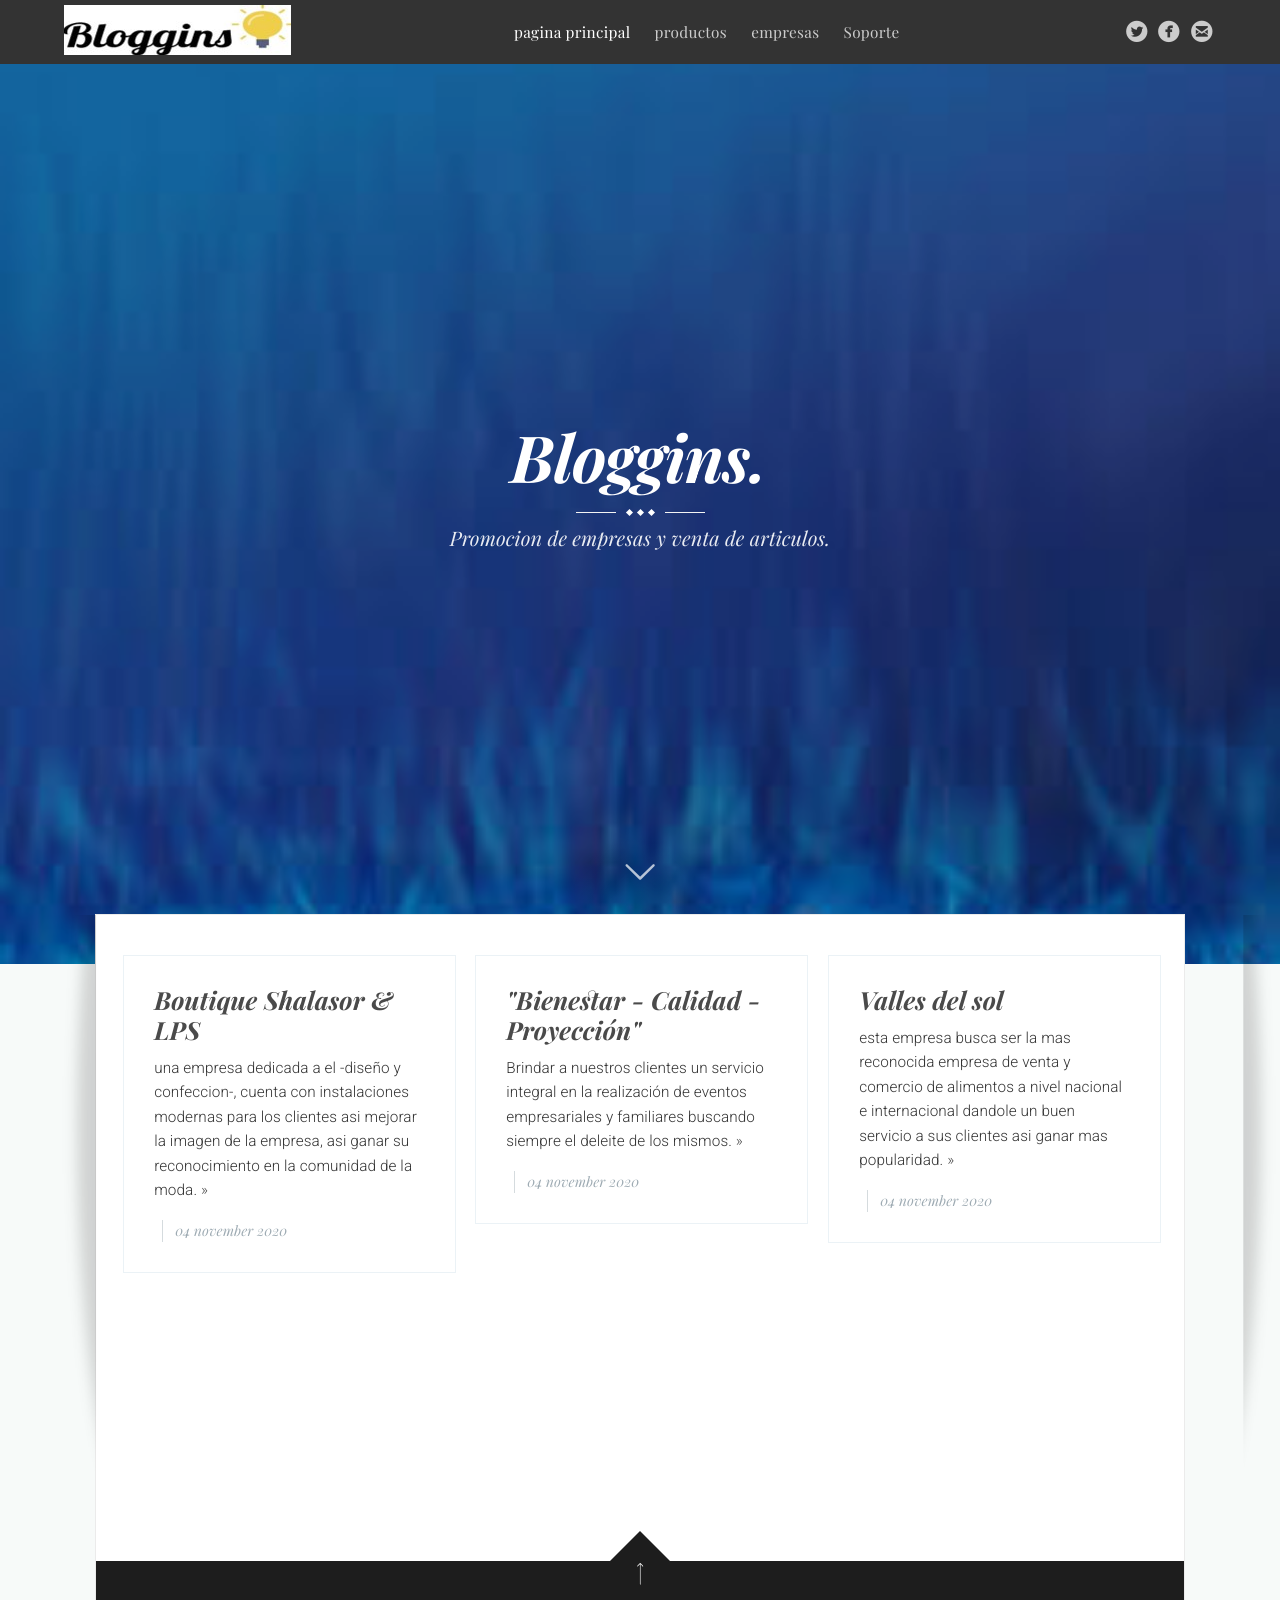
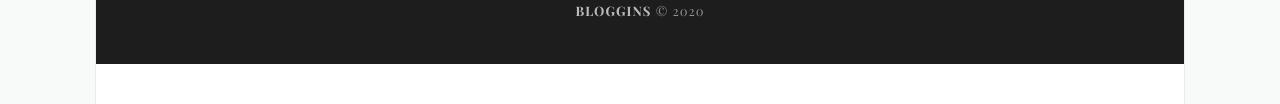
<file: index.html>
<!DOCTYPE html>
<html>
<head>
<meta charset="utf-8"/>
<meta http-equiv="X-UA-Compatible" content="IE=edge"/>
<title>Bloggins.</title>
<meta name="description" content="Thoughts, reviews and ideas since 1999."/>
<meta name="viewport" content="width=device-width, initial-scale=1.0"/>
<link rel="shortcut icon" href="#">
<link rel="stylesheet" type="text/css" href="assets/css/screen.css"/>
<link rel="stylesheet" type="text/css" href="https://fonts.googleapis.com/css?family=Roboto:400,300italic,300,400italic,700,700italic|Playfair+Display:400,700,400italic,700italic"/>
</head>
<body class="home-template">
<div class="site-wrapper">
	<nav class="main-nav overlay clearfix">
	<a class="blog-logo" href="index.html"><img src="assets/img/logo1.jpg" alt="web"/></a>
	<ul id="menu">
		<li class="nav-home nav-current" role="presentation"><a href="index.html">pagina principal</a></li>
		<li class="nav-produc-us" role="presentation"><a href="produc.html">productos</a></li>
		<li class="nav-about-us" role="presentation"><a href="about.html">empresas</a></li>
		<li class="nav-author-page" role="presentation"><a href="author.html">Soporte</a></li>
		<span class="socialheader">
		<a href="https://twitter.com/Bloggins10"><span class='symbol'>circletwitterbird</span></a>
		<a href="https://www.facebook.com/profile.php?id=100057238121445"><span class='symbol'>circlefacebook</span></a>
		<a href="mailto:blogginsjt@gmail.com"><span class='symbol'>circleemail</span></a>
		</span>
	</ul>
	</nav>
	<header class="main-header " style="background-image: url(assets/img/fondo.jfif)">
	<div class="vertical">
		<div class="main-header-content inner">
			<h1 class="page-title">Bloggins.</h1>
			<div class="entry-title-divider">
				<span></span><span></span><span></span>
			</div>
			<h2 class="page-description">Promocion de empresas y venta de articulos.</h2>
		</div>
	</div>
	<a class="scroll-down icon-arrow-left" href="#content" data-offset="-45"><span class="hidden">Scroll Down</span></a>
	</header>
	<main id="content" class="content" role="main">
	<div class="wraps">
		<img src="assets/img/shadow.png" class="wrapshadow">
		<div class="grid">
			<div class="grid-item">
				<article class="post">
				<div class="wrapgriditem">
					<header class="post-header">
					<h2 class="post-title"><a href="article.html">Boutique Shalasor &amp; LPS</a></h2>
					</header>
					<section class="post-excerpt">
					<p>
						una empresa dedicada a el -diseño y confeccion-, cuenta con instalaciones modernas para los clientes asi mejorar la imagen de la empresa, asi ganar su reconocimiento en la comunidad de la moda.  <a class="read-more" href="article.html">&raquo;</a>
					</p>
					</section>
					<footer class="post-meta">
					
					
					<time class="post-date" datetime="2020-11-04">04 november 2020</time>
					</footer>
				</div>
				</article>
			</div>
			<div class="grid-item">
				<article class="post tag-romance">
				
				<div class="wrapgriditem">
					<header class="post-header">
					<h2 class="post-title"><a href="article2.html">"Bienestar - Calidad - Proyección"</a></h2>
					</header>
					<section class="post-excerpt">
					<p>
						Brindar a nuestros clientes un servicio
						integral en la realización de eventos
						empresariales y familiares buscando
						siempre el deleite de los mismos.

						 <a class="read-more" href="article2.html">&raquo;</a>
					</p>
					</section>
					<footer class="post-meta">
					
					
					
					<time class="post-date" datetime="2020-11-04">04 november 2020</time>
					</footer>
				</div>
				</article>
			</div>
			<div class="grid-item">
				<article class="post">
				<div class="wrapgriditem">
					<header class="post-header">
					<h2 class="post-title"><a href="article3.html">Valles del sol</a></h2>
					</header>
					<section class="post-excerpt">
					<p>
						esta empresa busca ser la mas reconocida empresa de venta y comercio de alimentos a nivel nacional e internacional dandole un buen servicio a sus clientes asi ganar mas popularidad. <a class="read-more" href="article3.html">&raquo;</a>
					</p>
					</section>
					<footer class="post-meta">
					
					
					<time class="post-date" datetime="2020-11-04">04 november 2020</time>
					</footer>
				</div>
				</article>
			</div>
			
		</div>
	<br><br><br><br><br><br><br><br><br> 		
	<footer class="site-footer clearfix">
	<a href="#top" id="back-to-top" class="back-top"></a>
	<div class="text-center">
		<a href="index.html">Bloggins</a> &copy; 2020<br/>
		
	</div>
	</footer>
</div>
<script type="text/javascript" src="https://code.jquery.com/jquery-1.11.3.min.js"></script>
<script type="text/javascript" src="assets/js/masonry.min.js"></script>
<script type="text/javascript" src="assets/js/jquery.fitvids.js"></script>
<script type="text/javascript" src="assets/js/index.js"></script>
</body>
</html>
</file>
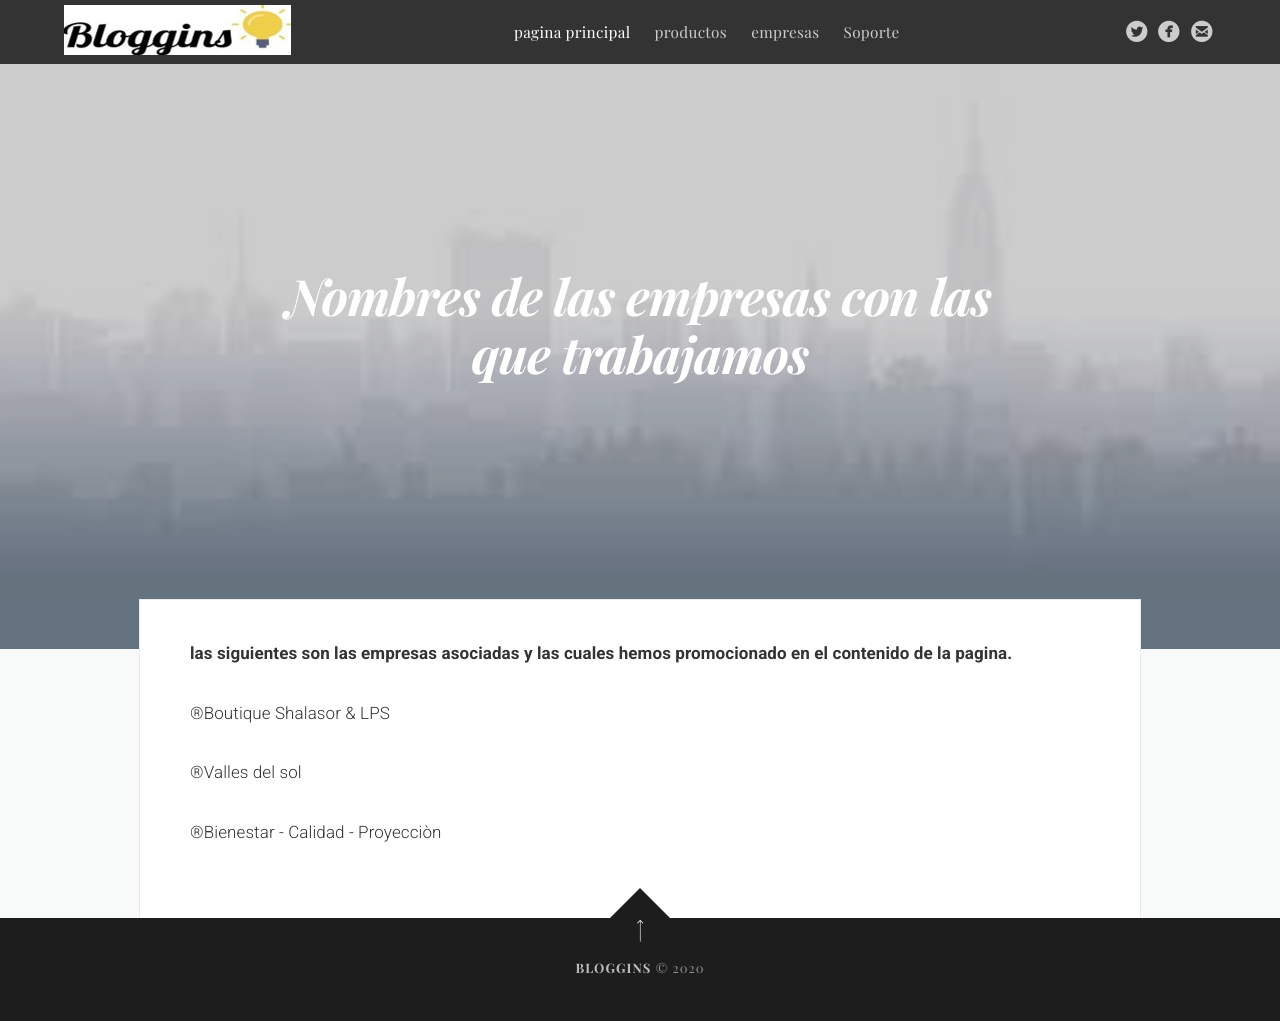
<file: about.html>
<!DOCTYPE html>
<html>
<head>
<meta charset="utf-8"/>
<meta http-equiv="X-UA-Compatible" content="IE=edge"/>
<title>Bloggins.</title>
<meta name="description" content="Thoughts, reviews and ideas since 1999."/>
<meta name="viewport" content="width=device-width, initial-scale=1.0"/>
<link rel="shortcut icon" href="#">
<link rel="stylesheet" type="text/css" href="assets/css/screen.css"/>
<link rel="stylesheet" type="text/css" href="https://fonts.googleapis.com/css?family=Roboto:400,300italic,300,400italic,700,700italic|Playfair+Display:400,700,400italic,700italic"/>
</head>
<body class="post-template page-template page">
<div class="site-wrapper">
	<nav class="main-nav overlay clearfix">
	<a class="blog-logo" href="index.html"><img src="assets/img/logo1.jpg" alt="web"/></a>
	<ul id="menu">
		<li class="nav-home nav-current" role="presentation"><a href="index.html">pagina principal</a></li>
		<li class="nav-produc-us" role="presentation"><a href="produc.html">productos</a></li>
		<li class="nav-about-us" role="presentation"><a href="about.html">empresas</a></li>
		<li class="nav-author-page" role="presentation"><a href="author.html">Soporte</a></li>
		<span class="socialheader">
		<a href="https://twitter.com/Bloggins10"><span class='symbol'>circletwitterbird</span></a>
		<a href="https://www.facebook.com/profile.php?id=100057238121445"><span class='symbol'>circlefacebook</span></a>
		<a href="mailto:blogginsjt@gmail.com"><span class='symbol'>circleemail</span></a>
		</span>
	</ul>
	</nav>
	<header class="main-header post-head " style="background-image: url(assets/img/abou.jfif)">
	<div class="vertical">
		<div class="main-header-content inner">
			<h1 class="post-title">Nombres de las empresas con las que trabajamos</h1>
		</div>
	</div>
	</header>
	<main class="content" role="main">
	<article class="post tag-fashion tag-art page">
	<section class="post-content">
	<p>
		<strong>las siguientes son las empresas asociadas y las cuales hemos promocionado en el contenido de la pagina.</strong>
	</p>
	<p>
		®Boutique Shalasor & LPS
	</p>
	<p>
		®Valles del sol
	</p>
	<p>
		®Bienestar - Calidad - Proyecciòn
	</p>
	</section>
	</article>
	</main>
	<footer class="site-footer clearfix">
	<a href="#top" id="back-to-top" class="back-top"></a>
	<div class="text-center">
		<a href="index.html">Bloggins</a> &copy; 2020<br/>
		
	</div>
	</footer>
</div>
<script type="text/javascript" src="https://code.jquery.com/jquery-1.11.3.min.js"></script>
<script type="text/javascript" src="assets/js/masonry.min.js"></script>
<script type="text/javascript" src="assets/js/jquery.fitvids.js"></script>
<script type="text/javascript" src="assets/js/index.js"></script>
</body>
</html>
</file>
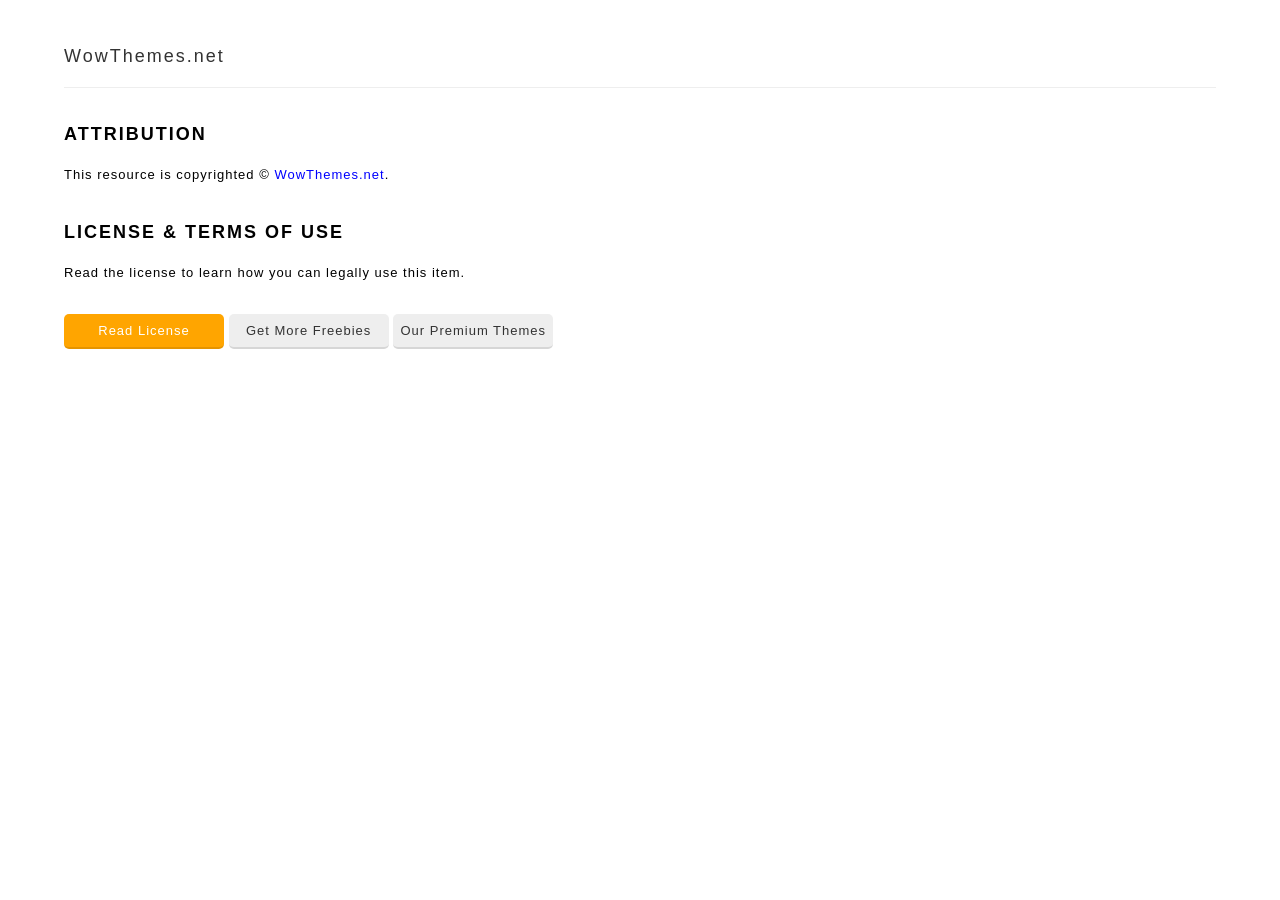
<file: license.html>
<html>
<body>
<style>
h1 {font-size:18px;letter-spacing:2px;margin-top:30px;}
body {margin:0;font-family:Arial;line-height:1.8; 
    letter-spacing: 1px;
    font-size: 13px;}
hr {border-top:1px solid #eee;border-bottom:0;height:1px;}
a {text-decoration:none;color:blue;}
.btn {text-align:center;background-color:#eee;padding:5px;color:#333;border-bottom:2px solid rgba(0,0,0,0.1);border-radius:5px;min-width:150px;display:inline-block;}
.btn.green {background-color:green;color:#fff;}
.btn.orange {background-color:orange;color:#fff;}
.paypal {display: inline-block;
    font-family: inherit;
    font-size: 12px;
    font-weight: 900;
    color: #fff;
    text-align: center;
    padding: 10px 14px;
    background: #f39264;
    border: 0;
    cursor: pointer;
    outline: none;
    margin-top: 15px;
    border-bottom: 3px solid rgba(0,0,0,0.1);}
</style>
<div style="max-width:90%;margin:0px auto;margin-top:40px;">
<h1 style="border-bottom:1px solid #eee;margin-bottom:20px;padding-bottom:15px;"><a style="text-decoration:none;color:#333;font-weight:300;" href="https://www.wowthemes.net">WowThemes.net</a> <i style="color:#ccc;font-size:12px;"></i><h1>

<h1>ATTRIBUTION</h1>
This resource is copyrighted &copy; <a href="https://www.wowthemes.net">WowThemes.net</a>.
<h1>LICENSE & TERMS OF USE</h1>
Read the license to learn how you can legally use this item.
<div style="text-align:left;background:#fff;padding:30px 0;margin-top:0px;"><a class="btn orange" href="http://www.wowthemes.net/freebies-license/">Read License</a> <a class="btn" href="https://www.wowthemes.net/category/free-themes-templates/">Get More Freebies</a> <a class="btn" href="https://www.wowthemes.net/">Our Premium Themes</a> 
</div>
</div>
</body>
</html>
</file>
<file: assets/css/screen.css>
body {
	font-family:Roboto;
	overflow-x:hidden;
}
article,aside,details,figcaption,figure,footer,header,hgroup,main,nav,section,summary {
	display:block;
}
audio,canvas,video {
	display:inline-block;
}
audio:not([controls]) {
	display:none;
	height:0;
}
[hidden],template {
	display:none;
}
html {
	font-family:sans-serif;
	-ms-text-size-adjust:100%;
	-webkit-text-size-adjust:100%;
}
body {
	margin:0;
}
a {
	background:transparent;
}
a:focus {
	outline:0;
}
a:active,a:hover {
	outline:0;
}
h1 {
	font-size:2em;
	margin:0.67em 0;
}
abbr[title] {
	border-bottom:1px dotted;
}
b,strong {
	font-weight:700;
}
dfn {
	font-style:italic;
}
hr {
	-moz-box-sizing:content-box;
	box-sizing:content-box;
	height:0;
}
mark {
	background:#FF0;
	color:#000;
}
code,kbd,pre,samp {
	font-family:monospace,serif;
	font-size:1em;
}
pre {
	white-space:pre-wrap;
}
q {
	quotes:"\201C" "\201D" "\2018" "\2019";
}
small {
	font-size:80%;
}
sub,sup {
	font-size:75%;
	line-height:0;
	position:relative;
	vertical-align:baseline;
}
sup {
	top:-0.5em;
}
sub {
	bottom:-0.25em;
}
img {
	border:0;
	max-width:100%;
}
svg:not(:root) {
	overflow:hidden;
}
figure {
	margin:0;
}
fieldset {
	border:1px solid #c0c0c0;
	margin:0 2px;
	padding:0.35em 0.625em 0.75em;
}
legend {
	border:0;
	padding:0;
}
button,input,select,textarea {
	font-family:inherit;
	font-size:100%;
	margin:0;
}
button,input {
	line-height:normal;
}
button,select {
	text-transform:none;
}
button,html input[type="button"],input[type="reset"],input[type="submit"] {
	-webkit-appearance:button;
	cursor:pointer;
}
button[disabled],html input[disabled] {
	cursor:default;
}
input[type="checkbox"],input[type="radio"] {
	box-sizing:border-box;
	padding:0;
}
input[type="search"] {
	-webkit-appearance:textfield;
	-moz-box-sizing:content-box;
	-webkit-box-sizing:content-box;
	box-sizing:content-box;
}
input[type="search"]::-webkit-search-cancel-button,input[type="search"]::-webkit-search-decoration {
	-webkit-appearance:none;
}
button::-moz-focus-inner,input::-moz-focus-inner {
	border:0;
	padding:0;
}
textarea {
	overflow:auto;
	vertical-align:top;
}
table {
	border-collapse:collapse;
	border-spacing: 0;
}
/* ========================================================================== 1. Icons - Sets up the icon font and respective classes ========================================================================== */
/* Import the font file with the icons in it */
@font-face {
	font-family:"casper-icons";
	src:url("../fonts/casper-icons.eot?v=1");
	src:url("../fonts/casper-icons.eot?v=1#iefix") format("embedded-opentype"),url("../fonts/casper-icons.woff?v=1") format("woff"),url("../fonts/casper-icons.ttf?v=1") format("truetype"),url("../fonts/casper-icons.svg?v=1#icons") format("svg");
	font-weight:normal;
	font-style: normal;
}
/* Apply these base styles to all icons */
[class^="icon-"]:before,[class*=" icon-"]:before {
	font-family:"casper-icons","Open Sans",sans-serif;
	speak:none;
	font-style:normal;
	font-weight:normal;
	font-variant:normal;
	text-transform:none;
	line-height:1;
	text-decoration:none !important;
	-webkit-font-smoothing:antialiased;
	-moz-osx-font-smoothing: grayscale;
}
/* Each icon is created by inserting the correct character into the content of the:before pseudo element. Like a boss. */
.icon-ghost:before {
	content:"\f600";
}
.icon-feed:before {
	content:"\f601";
}
.icon-twitter:before {
	content:"\f602";
	font-size:1.1em;
}
.icon-google-plus:before {
	content:"\f603";
}
.icon-facebook:before {
	content:"\f604";
}
.icon-arrow-left:before {
	content:"\f605";
}
.icon-stats:before {
	content:"\f606";
}
.icon-location:before {
	content:"\f607";
	margin-left:-3px;
	/* Tracking fix */
}
.icon-link:before {
	content:"\f608";
}
.icon-menu:before {
	content: "\f609";
}
/* IMPORTANT:When making any changes to the icon font,be sure to increment the version number by 1 in the @font-face rule. `?v=1` becomes `?v=2` This forces browsers to download the new font file.*/
/* ========================================================================== 2. General - Setting up some base styles ========================================================================== */
html {
	height:100%;
	max-height:100%;
	font-size:62.5%;
	-webkit-tap-highlight-color:rgba(0,0,0,0);
}
body {
	height:100%;
	max-height:100%;
	letter-spacing:0.01rem;
	font-size:1.7rem;
	line-height:1.75em;
	color:#333;
	-webkit-font-feature-settings:'kern' 1;
	-moz-font-feature-settings:'kern' 1;
	-o-font-feature-settings:'kern' 1;
	text-rendering:geometricPrecision;
	font-weight:300;
}
::-moz-selection {
	background:#D6EDFF;
}
::selection {
	background:#D6EDFF;
}
h1,h2,h3,h4,h5,h6 {
	-webkit-font-feature-settings:'dlig' 1,'liga' 1,'lnum' 1,'kern' 1;
	-moz-font-feature-settings:'dlig' 1,'liga' 1,'lnum' 1,'kern' 1;
	-o-font-feature-settings:'dlig' 1,'liga' 1,'lnum' 1,'kern' 1;
	color:#2E2E2E;
	line-height:1.15em;
	margin:0 0 0.4em 0;
	font-family:"Playfair Display";
	text-rendering:geometricPrecision;
}
h1 {
	font-size:5rem;
	letter-spacing:-2px;
	text-indent:-3px;
}
h2 {
	font-size:3.6rem;
}
h3 {
	font-size:3rem;
}
h4 {
	font-size:2.5rem;
}
h5 {
	font-size:2rem;
}
h6 {
	font-size:2rem;
}
a {
	color:#4A4A4A;
	transition:color 0.3s ease;
}
a:hover {
	color:#111;
}
p,ul,ol,dl {
	-webkit-font-feature-settings:'liga' 1,'onum' 1,'kern' 1;
	-moz-font-feature-settings:'liga' 1,'onum' 1,'kern' 1;
	-o-font-feature-settings:'liga' 1,'onum' 1,'kern' 1;
	margin:0 0 1.75em 0;
	text-rendering:geometricPrecision;
}
ol,ul {
	padding-left:3rem;
}
ol ol,ul ul,ul ol,ol ul {
	margin:0 0 0.4em 0;
	padding-left:2em;
}
dl dt {
	float:left;
	width:180px;
	overflow:hidden;
	clear:left;
	text-align:right;
	text-overflow:ellipsis;
	white-space:nowrap;
	font-weight:700;
	margin-bottom:1em;
}
dl dd {
	margin-left:200px;
	margin-bottom:1em
}
li {
	margin:0.4em 0;
}
li li {
	margin:0;
}
hr {
	display:block;
	height:1px;
	border:0;
	border-top:#EFEFEF 1px solid;
	margin:3.2em 0;
	padding:0;
}
blockquote {
	-moz-box-sizing:border-box;
	box-sizing:border-box;
	margin:1.75em 0 1.75em -2.2em;
	padding:0 0 0 1.75em;
	border-left:#4A4A4A 0.4em solid;
}
blockquote p {
	margin:0.8em 0;
	font-style:italic;
}
blockquote small {
	display:inline-block;
	margin:0.8em 0 0.8em 1.5em;
	font-size:0.9em;
	color:#CCC;
}
blockquote small:before {
	content:"\2014 \00A0";
}
blockquote cite {
	font-weight:700;
}
blockquote cite a {
	font-weight:normal;
}
mark {
	background-color:#fdffb6;
}
code,tt {
	padding:1px 3px;
	font-family:Inconsolata,monospace,sans-serif;
	font-size:0.85em;
	white-space:pre-wrap;
	border:#E3EDF3 1px solid;
	background:#F7FAFB;
	border-radius:2px;
}
pre {
	-moz-box-sizing:border-box;
	box-sizing:border-box;
	margin:0 0 1.75em 0;
	border:#E3EDF3 1px solid;
	width:100%;
	padding:10px;
	font-family:Inconsolata,monospace,sans-serif;
	font-size:0.9em;
	white-space:pre;
	overflow:auto;
	background:#F7FAFB;
	border-radius:3px;
}
pre code,pre tt {
	font-size:inherit;
	white-space:pre-wrap;
	background:transparent;
	border:none;
	padding:0;
}
kbd {
	display:inline-block;
	margin-bottom:0.4em;
	padding:1px 8px;
	border:#CCC 1px solid;
	color:#666;
	text-shadow:#FFF 0 1px 0;
	font-size:0.9em;
	font-weight:700;
	background:#F4F4F4;
	border-radius:4px;
	box-shadow:0 1px 0 rgba(0,0,0,0.2),0 1px 0 0 #fff inset;
}
table {
	-moz-box-sizing:border-box;
	box-sizing:border-box;
	margin:1.75em 0;
	width:100%;
	max-width:100%;
	background-color:transparent;
}
table th,table td {
	padding:8px;
	line-height:20px;
	text-align:left;
	vertical-align:top;
	border-top:#EFEFEF 1px solid;
}
table th {
	color:#000;
}
table caption+thead tr:first-child th,table caption+thead tr:first-child td,table colgroup+thead tr:first-child th,table colgroup+thead tr:first-child td,table thead:first-child tr:first-child th,table thead:first-child tr:first-child td {
	border-top:0;
}
table tbody+tbody {
	border-top:#EFEFEF 2px solid;
}
table table table {
	background-color:#FFF;
}
table tbody>tr:nth-child(odd)>td,table tbody>tr:nth-child(odd)>th {
	background-color:#F6F6F6;
}
table.plain tbody>tr:nth-child(odd)>td,table.plain tbody>tr:nth-child(odd)>th {
	background:transparent;
}
iframe,.fluid-width-video-wrapper {
	display:block;
	margin: 1.75em 0;
}
/* When a video is inside the fitvids wrapper,drop themargin on the iframe,cause it breaks stuff. */
.fluid-width-video-wrapper iframe {
	margin: 0;
}
/* ========================================================================== 3. Utilities - These things get used a lot ========================================================================== */
/* Clears shit */
.clearfix:before,.clearfix:after {
	content:" ";
	display:table;
}
.clearfix:after {
	clear:both;
}
.clearfix {
	zoom: 1;
}
/* Hides shit */
.hidden {
	text-indent:-9999px;
	visibility:hidden;
	display: none;
}
/* Creates a responsive wrapper that makes our content scale nicely */
.inner {
	position:relative;
	width:80%;
	max-width:710px;
	margin: 0 auto;
}
/* Centres vertically yo. (IE8+) */
.vertical {
	display:table-cell;
	vertical-align:middle;
	 background: rgba(0,0,0,0.2);
}
/* Wraps the main content & footer */
.site-wrapper {
	position:relative;
	z-index:10;
	min-height:100%;
	background:#fff;
	-webkit-transition:-webkit-transform 0.5s ease;
	transition:transform 0.5s ease;
	margin-top:64px;
}
.home-template .site-wrapper {
}
body.nav-opened .site-wrapper {
	overflow-x:hidden;
	-webkit-transform:translate3D(-240px,0,0);
	-ms-transform:translate3D(-240px,0,0);
	transform:translate3D(-240px,0,0);
	-webkit-transition:-webkit-transform 0.3s ease;
	transition: transform 0.3s ease;
}
/* ========================================================================== 4. General - The main styles for the the theme ========================================================================== */
.content {
	width:85%;
	margin:0px auto;
	background:#fff;
	padding:40px 0px;
	margin-top:-100px;
	position:relative;
	border-left:1px solid rgba(0,0,0,0.08);
	border-right:1px solid rgba(0,0,0,0.08);
	border-top: 1px solid rgba(0,0,0,0.08);
}
/* Big cover image on the home page */
.main-header {
	position:relative;
	display:table;
	width:100%;
	height:100vh;
	margin-bottom:5rem;
	text-align:center;
	background:#222 no-repeat center center;
	background-image:url(../img/default.jpg);
	background-size:cover;
	overflow:hidden;
}
.main-header .inner {
	width:80%;
	margin-top:-64px;
}
.main-header-content.inner h1,.main-header-content.inner .post-meta,.main-header-content.inner .post-meta a {
	color:#fff;
}
.main-nav {
	position:relative;
	padding:5px 5%;
	margin:0 0 0px 0;
}
.main-nav a {
	text-decoration:none;
	font-size:0.9em;
	letter-spacing:0.3px;
	font-weight:400;
	color:#ccc;
	font-family:Playfair Display;
}
.main-nav .nav-current a {
	color:#fff;
}
.main-nav a:hover {
	color: #fff;
}
/* Navigation */
body.nav-opened .nav-cover {
	position:fixed;
	top:0;
	left:0;
	right:240px;
	bottom:0;
	z-index:200;
}
.nav {
	position:fixed;
	top:0;
	right:0;
	bottom:0;
	z-index:5;
	width:240px;
	opacity:0;
	background:#111;
	margin-bottom:0;
	text-align:left;
	overflow-y:auto;
	-webkit-transition:-webkit-transform 0.5s ease,opacity 0.3s ease 0.7s;
	transition:transform 0.5s ease,opacity 0.3s ease 0.7s;
}
body.nav-closed .nav {
	-webkit-transform:translate3D(97px,0,0);
	-ms-transform:translate3D(97px,0,0);
	transform:translate3D(97px,0,0);
}
body.nav-opened .nav {
	opacity:1;
	-webkit-transition:-webkit-transform 0.3s ease,opacity 0s ease 0s;
	transition:transform 0.3s ease,opacity 0s ease 0s;
	-webkit-transform:translate3D(0,0,0);
	-ms-transform:translate3D(0,0,0);
	transform:translate3D(0,0,0);
}
.nav-title {
	position:absolute;
	top:45px;
	left:30px;
	font-size:16px;
	font-weight:100;
	text-transform:uppercase;
	color:#fff;
}
.nav-close {
	position:absolute;
	top:38px;
	right:25px;
	width:20px;
	height:20px;
	padding:0;
	font-size:10px;
}
.nav-close:focus {
	outline:0;
}
.nav-close:before,.nav-close:after {
	content:'';
	position:absolute;
	top:0;
	width:20px;
	height:1px;
	background:rgb(150,150,150);
	top:15px;
	-webkit-transition:background 0.15s ease;
	transition:background 0.15s ease;
}
.nav-close:before {
	-webkit-transform:rotate(45deg);
	-ms-transform:rotate(45deg);
	transform:rotate(45deg);
}
.nav-close:after {
	-webkit-transform:rotate(-45deg);
	-ms-transform:rotate(-45deg);
	transform:rotate(-45deg);
}
.nav-close:hover:before,.nav-close:hover:after {
	background:rgb(255,255,255);
}
.nav ul {
	padding:90px 9% 5%;
	list-style:none;
	counter-reset:item;
}
.nav li:before {
	display:block;
	float:right;
	padding-right:4%;
	padding-left:5px;
	text-align:right;
	font-size:1.2rem;
	vertical-align:bottom;
	color:#B8B8B8;
	content:counter(item,lower-roman);
	counter-increment:item;
}
.nav li {
	margin:0;
}
.nav li a {
	text-decoration:none;
	line-height:1.4;
	font-size:1.4rem;
	display:block;
	padding:0.6rem 4%;
	overflow:hidden;
	white-space:nowrap;
	text-overflow:ellipsis;
}
.nav li a:after {
	display:inline-block;
	content:" .......................................................";
	color:rgba(255,255,255,0.2);
	margin-left:5px;
}
.nav .nav-current:before {
	color:#fff;
}
.nav .nav-current a:after {
	content:" ";
	border-bottom:rgba(255,255,255,0.5) 1px solid;
	width:100%;
	height:1px;
}
.nav a:link,.nav a:visited {
	color:#B8B8B8;
}
.nav li.nav-current a,.nav a:hover,.nav a:active,.nav a:focus {
	color: #fff;
}
.subscribe-button {
	-webkit-box-sizing:border-box;
	-moz-box-sizing:border-box;
	box-sizing:border-box;
	display:none;
	position:absolute;
	bottom:30px;
	left:30px;
	right:30px;
	height:38px;
	padding:0 20px;
	color:#111 !important;
	/* Overides `.nav a:link,.nav a:visited` colour */
	text-align:center;
	font-size:12px;
	font-family:"Open Sans",sans-serif;
	text-transform:uppercase;
	text-decoration:none;
	line-height:35px;
	border-radius:3px;
	background:#fff;
	transition:all ease 0.3s;
}
.subscribe-button:before {
	font-size:9px;
	margin-right: 6px;
}
/* Create a bouncing scroll-down arrow on homepage with cover image */
.scroll-down {
	display:block;
	position:absolute;
	z-index:100;
	bottom:75px;
	left:50%;
	margin-left:-16px;
	width:34px;
	height:34px;
	font-size:34px;
	text-align:center;
	text-decoration:none;
	color:rgba(255,255,255,0.7);
	-webkit-transform:rotate(-90deg);
	-ms-transform:rotate(-90deg);
	transform:rotate(-90deg);
	-webkit-animation:bounce 4s 2s infinite;
	animation: bounce 4s 2s infinite;
}
/* Stop it bouncing and increase contrast when hovered */
.scroll-down:hover {
	color:#fff;
	-webkit-animation:none;
	animation: none;
}
/* Put a semi-opaque radial gradient behind the icon to make it more visible on photos which happen to have a light background. */
.home-template .main-header:after {
	display:block;
	content:" ";
	width:150px;
	height:130px;
	border-radius:100%;
	position:absolute;
	bottom:0;
	left:50%;
	margin-left:-75px;
	background: radial-gradient(ellipse at center,rgba(0,0,0,0.15) 0%,rgba(0,0,0,0) 70%,rgba(0,0,0,0) 100%);
}
/* Hide when there's no cover image or on page2+*/
.no-cover .scroll-down,.no-cover.main-header:after,.archive-template .scroll-down,.archive-template .main-header:after {
	display: none
}
/* Appears in the top left corner of your home page */
.blog-logo {
	display:block;
	float:left;
	background:none !important;
	/* Makes sure there is never a background */
	border:none !important;
	/* Makes sure there is never a border */
}
.blog-logo img {
	-webkit-box-sizing:border-box;
	-moz-box-sizing:border-box;
	box-sizing:border-box;
	display:block;
	height:auto;
	padding:0;
	width:auto;
	opacity:1;
	transition:all 0.4s;
}
.blog-logo img:hover {
	opacity:1.0;
	transition:all 0.4s;
}
.menu-button {
	-webkit-box-sizing:border-box;
	-moz-box-sizing:border-box;
	box-sizing:border-box;
	display:inline-block;
	float:right;
	padding:0;
	opacity:1;
	text-align:center;
	font-size:12px;
	text-transform:uppercase;
	white-space:nowrap;
	transition:all 0.5s ease;
}
.menu-button:before {
	font-size:24px;
	font-weight:300;
	position:relative;
	top:14px;
}
.menu-button:hover {
	background:#fff;
}
.menu-button:focus {
	outline: 0;
}
/* When the navigation is closed */
.nav-closed .menu-button {
	color:#333;
	border-color:rgba(255,255,255,0.6);
}
.nav-closed .menu-button:hover {
	color: #222;
}
/* When the navigation is closed and there is no cover image */
.nav-closed .no-cover .menu-button {
	border-color:#BFC8CD;
	color:#9EABB3;
}
.nav-closed .no-cover .menu-button:hover {
	border-color:#555;
	color: #555;
}
/* When the navigation is opened */
.nav-opened .menu-button {
	padding:0 12px;
	background:#111;
	border-color:#111;
	color:#fff;
	-webkit-transform:translate3D(94px,0,0);
	-ms-transform:translate3D(94px,0,0);
	transform:translate3D(94px,0,0);
	transition:all 0.3s ease;
}
.nav-opened .menu-button .word {
	opacity:0;
	transition: all 0.3s ease;
}
/* Special styles when overlaid on an image*/
.main-nav.overlay {
	position:fixed;
	top:0;
	left:0;
	right:0;
	height:54px;
	border:none;
	background:linear-gradient(to bottom,rgba(0,0,0,0.2) 0%,rgba(0,0,0,0) 100%);
	background:rgba(0,0,0,0.8);
	z-index:9;
}
.no-cover .main-nav.overlay {
	background: none;
}
/* The details of your blog. Defined in ghost/settings/ */
.page-title {
	margin:10px 0 0px 0;
	font-size:6.5rem;
	letter-spacing:-1px;
	font-weight:700;
	font-family:"Playfair Display";
	color:#fff;
	font-style:italic;
}
.page-description {
	margin:0;
	font-size:2rem;
	line-height:1.5em;
	font-weight:300;
	font-style:italic;
	letter-spacing:0.01rem;
	color:rgba(255,255,255,0.9);
}
.no-cover.main-header {
	min-height:160px;
	max-height:40vh;
	background:#f5f8fa;
}
.no-cover .page-title {
	color:rgba(0,0,0,0.8);
}
.no-cover .page-description {
	color: rgba(0,0,0,0.5);
}
/* Add subtle load-in animation for content on the home page */
.home-template .page-title {
	-webkit-animation:fade-in 0.6s;
	animation:fade-in 0.6s;
	-webkit-animation-delay:0.2s;
	animation-delay:0.2s;
}
.home-template .page-description {
	-webkit-animation:fade-in-down 0.9s;
	animation:fade-in-down 0.9s;
	-webkit-animation-delay:0.1s;
	animation-delay: 0.1s;
}
/* Every post,on every page,gets this style on its <article>tag */
.post {
	position:relative;
	border-bottom:#EBF2F6 1px solid;
		padding-bottom:30px;
	word-wrap:break-word;
}
.grid-item .post {
	position:relative;
	border:#EBF2F6 1px solid;
	word-wrap:break-word;
		margin-bottom:20px;
	 padding-bottom:0;
	 max-width:100%;
	 transition:all 0.4s;
	 background:#fff;
	overflow:hidden;
}
.grid-item .post img {
	margin-bottom:-10px;
}
.wrapgriditem {
	padding:30px;
	position:relative;
	background-color:#fff;
}
.grid-item .post.featured .wrapgriditem {
	background:#f7faf9;
	box-shadow: none;
}
/* Add a little circle in the middle of the border-bottom on our .post just for the lolz and stylepoints. */
.post:after {
	display:block;
	content:"";
	width:0px;
	height:0px;
	border:#E7EEF2 1px solid;
	position:absolute;
	bottom:-5px;
	left:50%;
	margin-left:-5px;
	background:#FFF;
	border-radius:100%;
	box-shadow:#FFF 0 0 0 5px;
}
body:not(.post-template) .post-title {
	font-size:2.5rem;
	font-style:italic;
	line-height:1.2;
}
.post-title a {
	text-decoration:none;
}
.post-excerpt p {
	margin:0;
	font-size:0.9em;
	line-height:1.6em;
}
.read-more {
	text-decoration:none;
}
.post-meta {
	display:block;
	margin:1.75rem 0 0 0;
	font-size:1.6rem;
	font-style:italic;
	line-height:2.2rem;
	color:#9EABB3;
	font-family:Playfair Display;
}
.author-thumb {
	width:24px;
	height:24px;
	float:left;
	margin-right:9px;
	border-radius:100%;
}
.post-meta a {
	color:#9EABB3;
	text-decoration:none;
}
.post-meta a:hover {
	text-decoration:underline;
}
.user-meta {
	position:relative;
	padding:0.3rem 40px 0 100px;
	min-height:77px;
}
.post-date {
	display:inline-block;
	margin-left:8px;
	padding-left:12px;
	border-left:#d5dbde 1px solid;
	white-space:nowrap;
}
.grid-item .post-meta,.grid-item .post-date {
	font-size:1.4rem;
}
.user-image {
	position:absolute;
	top:0;
	left:0;
}
.user-name {
	display:block;
	font-weight:700;
}
.user-bio {
	display:block;
	max-width:440px;
	font-size:1.4rem;
	line-height:1.5em;
}
.publish-meta {
	position:absolute;
	top:0;
	right:0;
	padding:4.3rem 0 4rem 0;
	text-align:right;
}
.publish-heading {
	display:block;
	font-weight:700;
}
.publish-date {
	display:block;
	font-size:1.4rem;
	line-height: 1.5em;
}
/* ========================================================================== 5. Single Post - When you click on an individual post ========================================================================== */
.post-template .post-header {
	margin-bottom:3.4rem;
}
.post-template .post-title {
	margin-bottom:0;
	letter-spacing:-1px;
	font-style:italic;
}
.post-template .post-meta {
	margin:0;
}
.post-template .post-date {
	padding:0;
	margin:0;
	border: none;
}
/* Stop elements,such as img wider than the post content,from creating horizontal scroll - slight hack due to imperfections with browser width % calculations and rounding */
.post-template .content {
	width:80%;
	max-width:900px;
	margin:0px auto;
	margin-top:-100px;
	background:#fff;
	position:relative;
	padding:40px 50px;
	font-weight:300;
	font-family:Roboto;
	overflow:hidden;
}
.site-wrapper {
	background-color:#f7faf9;
}
.sidebar {
	width:25%;
	float:right;
	margin-right:3%;
}
.widget {
	padding:30px;
	background:#f7faf9;
	margin-bottom:30px;
	overflow:hidden;
	font-size:1.5rem;
	font-weight:300;
}
.widget .widget-title {
	text-align:center;
	position:relative;
	text-transform:capitalize;
	margin-bottom:27px;
	margin-top:0;
	clear:both;
}
.widget .widget-title:before {
	background:#ebf1ef;
	content:"";
	position:absolute;
	width:100%;
	height:10px;
	left:0;
	top:50%;
	margin-top:-4px;
}
.widget .widget-title>span {
	position:relative;
	z-index:3;
	display:inline-block;
	padding:0 15px;
	background-color:#f7faf9;
}
h2.widget-title {
	font-size:2rem;
	font-style: italic;
}
/* Tweak the .post wrapper style */
.post-template .post {
	margin-top:0;
	border-bottom:none;
	padding-bottom: 0;
}
/* Kill that stylish little circle that was on the border,too */
.post-template .post:after {
	display: none;
}
/* Keep images centered,and allow images wider than the main text column to break out. */
.post-content img {
	display:block;
	max-width:126%;
	height:auto;
	padding:0.6em 0;
	/* Centers an image by (1) pushing its left edge to the center of its container and (2) shifting the entire image in the opposite direction by half its own width. Works for images that are larger than their containers. */
	position:relative;
	left:50%;
	-webkit-transform:translateX(-50%);
	/* for Safari and iOS */
	-ms-transform:translateX(-50%);
	/* for IE9 */
	transform:translateX(-50%);
}
.footnotes {
	font-style:italic;
	font-size:1.3rem;
	line-height:1.6em;
}
.footnotes li {
	margin:0.6rem 0;
}
.footnotes p {
	margin:0;
}
.footnotes p a:last-child {
	text-decoration: none;
}
/* The author credit area after the post */
.post-footer {
	position:relative;
	margin:6rem 0 0 0;
	padding:6rem 0 0 0;
	border-top:#EBF2F6 1px solid;
}
.post-footer h4 {
	font-size:1.8rem;
	margin:0;
}
.post-footer p {
	margin:1rem 0;
	line-height: 1.75em;
}
/* list of author links - location / url */
.author-meta {
	padding:0;
	margin:0;
	list-style:none;
	font-size:1.4rem;
	line-height:1;
	font-style:italic;
	color:#9EABB3;
}
.author-meta a {
	color:#9EABB3;
}
.author-meta a:hover {
	color: #111;
}
/* Create some space to the right for the share links */
.post-footer .author {
	margin-right:180px;
}
.post-footer h4 a {
	color:#2e2e2e;
	text-decoration:none;
}
.post-footer h4 a:hover {
	text-decoration: underline;
}
/* Drop the share links in the space to the right. Doing it like this means it's easier for the author bio to be flexible at smaller screen sizes while the share links remain at a fixed width the whole time */
.post-footer .share {
	position:absolute;
	top:6rem;
	right:0;
	width:140px;
}
.post-footer .share a {
	font-size:1.8rem;
	display:inline-block;
	margin:1rem 1.6rem 1.6rem 0;
	color:#BBC7CC;
	text-decoration:none;
}
.post-footer .share .icon-twitter:hover {
	color:#55acee;
}
.post-footer .share .icon-facebook:hover {
	color:#3b5998;
}
.post-footer .share .icon-google-plus:hover {
	color: #dd4b39;
}
/* ========================================================================== 6. Author profile ========================================================================== */
.post-head.main-header {
	height:65vh;
	min-height:180px;
}
.no-cover.post-head.main-header {
	height:85px;
	min-height:0;
	margin-bottom:0;
	background:transparent;
}
.tag-head.main-header {
	height:65vh;
	min-height:180px;
}
.author-head.main-header {
	height:40vh;
	min-height:180px;
}
.no-cover.author-head.main-header {
	height:10vh;
	min-height:100px;
	background:transparent;
}
.author-profile {
	padding:0 15px 5rem 15px;
	text-align:center;
	margin-bottom: 5rem;
}
/* Add a little circle in the middle of the border-bottom */
.author-image {
	-webkit-box-sizing:border-box;
	-moz-box-sizing:border-box;
	box-sizing:border-box;
	display:block;
	position:absolute;
	top:-40px;
	left:50%;
	margin-left:-40px;
	width:80px;
	height:80px;
	border-radius:100%;
	overflow:hidden;
	padding:6px;
	background:#fff;
	z-index:2;
	box-shadow:#E7EEF2 0 0 0 1px;
}
.author-image .img {
	position:relative;
	display:block;
	width:100%;
	height:100%;
	background-size:cover;
	background-position:center center;
	border-radius:100%;
}
.author-profile .author-image {
	position:relative;
	left:auto;
	top:auto;
	width:120px;
	height:120px;
	padding:3px;
	margin:-100px auto 0 auto;
	box-shadow:none;
}
.author-title {
	margin:1.5rem 0 1rem;
}
.author-bio {
	font-size:2.1rem;
	line-height:1.5em;
	font-weight:200;
	color:#50585D;
	font-style:italic;
	letter-spacing:0;
	text-indent:0;
}
.author-meta {
	margin: 1.6rem 0;
}
/* Location,website,and link */
.author-profile .author-meta {
	margin:2rem 0;
	font-family:Playfair Display;
	letter-spacing:0.01rem;
	font-size:1.7rem;
}
.author-meta span {
	display:inline-block;
	margin:0 2rem 1rem 0;
	word-wrap:break-word;
}
.author-meta a {
	text-decoration: none;
}
/* Turn off meta for page2+to make room for extra pagination prev/next links */
.archive-template .author-profile .author-meta {
	display: none;
}
/* ========================================================================== 7. Read More - Next/Prev Post Links ========================================================================== */
.read-next {
	display:-webkit-box;
	display:-webkit-flex;
	display:-ms-flexbox;
	display:flex;
	-webkit-box-align:stretch;
	-webkit-align-items:stretch;
	-ms-flex-align:stretch;
	align-items:stretch;
	margin-top:0rem;
}
.read-next-story {
	display:-webkit-box;
	display:-webkit-flex;
	display:-ms-flexbox;
	display:flex;
	-webkit-box-flex:1;
	-webkit-flex-grow:1;
	-ms-flex-positive:1;
	flex-grow:1;
	min-width:50%;
	text-decoration:none;
	position:relative;
	text-align:center;
	color:#fff;
	background:#222 no-repeat center center;
	background-size:cover;
	overflow:hidden;
}
.read-next-story:hover:before {
	background:rgba(0,0,0,0.8);
	transition:all 0.2s ease;
}
.read-next-story:hover .post:before {
	color:#222;
	background:#fff;
	transition:all 0.2s ease;
}
.read-next-story:before {
	content:"";
	display:block;
	position:absolute;
	top:0;
	right:0;
	bottom:0;
	left:0;
	background:rgba(0,0,0,0.7);
	transition:all 0.5s ease;
}
.read-next-story .post {
	padding-top:6rem;
	padding-bottom:6rem;
	max-width:80%;
	margin:0px auto;
}
.read-next-story .post:before {
	content:"Read This Next";
	padding:4px 10px 5px;
	text-transform:uppercase;
	font-size:1.1rem;
	font-family:"Open Sans",sans-serif;
	color:rgba(255,255,255,0.8);
	border:rgba(255,255,255,0.5) 1px solid;
	border-radius:4px;
	transition:all 0.5s ease;
}
.read-next-story.prev .post:before {
	content:"You Might Enjoy";
}
.read-next-story h2 {
	margin-top:1rem;
	color:#fff;
}
.read-next-story p {
	margin:0;
	color: rgba(255,255,255,0.8);
}
/* Special styles for posts with no cover images */
.read-next-story.no-cover {
	background:#f5f8fa;
}
.read-next-story.no-cover:before {
	display:none;
}
.read-next-story.no-cover .post:before {
	color:rgba(0,0,0,0.5);
	border-color:rgba(0,0,0,0.2);
}
.read-next-story.no-cover h2 {
	color:rgba(0,0,0,0.8);
}
.read-next-story.no-cover p {
	color: rgba(0,0,0,0.5);
}
/* if there are two posts without covers,put a border between them */
.read-next-story.no-cover+.read-next-story.no-cover {
	border-left:rgba(0,0,100,0.04) 1px solid;
	-webkit-box-sizing:border-box;
	-moz-box-sizing:border-box;
	box-sizing: border-box;
}
/* Correctly position site-footer when next to the .read-next container */
.read-next+.site-footer {
	position:relative;
	bottom:0;
	left:0;
	right:0;
	margin: 0;
}
/* ========================================================================== 8. Third Party Elements - Embeds from other services ========================================================================== */
/* Github */
.gist table {
	margin:0;
	font-size:1.4rem;
}
.gist td {
	line-height:1.4;
}
.gist .line-number {
	min-width: 25px;
}
/* Pastebin */
.content .embedPastebin {
	margin-bottom: 1.75em;
}
/* ========================================================================== 9. Pagination - Tools to let you flick between pages ========================================================================== */
/* The main wrapper for our pagination links */
.pagination {
	position:relative;
	width:80%;
	max-width:740px;
	padding:10px;
	margin:4rem auto;
	margin-bottom:7rem;
	font-family:Playfair Display;
	font-size:1.7rem;
	color:#111;
	text-align:center;
	font-style:italic;
	border-top:#EBF2F6 double medium;
	border-bottom:#EBF2F6 double medium;
}
.pagination a {
	color:#9EABB3;
	transition: all 0.2s ease;
}
/* Push the previous/next links out to the left/right */
.older-posts,.newer-posts {
	position:absolute;
	display:inline-block;
	padding:3px 15px;
	border:#bfc8cd 0px solid;
	text-decoration:none;
	border-radius:0;
	transition:border 0.3s ease;
	font-size:1.4rem;
}
.older-posts {
	right:0;
}
.page-number {
	display:inline-block;
	padding:2px 0;
	min-width:100px;
}
.newer-posts {
	left:0;
}
.older-posts:hover,.newer-posts:hover {
	color:#889093;
	border-color:#98a0a4;
}
.extra-pagination {
	display:none;
}
.extra-pagination .pagination {
	width: auto;
}
/* On page2+make all the headers smaller */
.archive-template .main-header {
	max-height: 65vh;
}
/* On page2+show extra pagination controls at the top of post list */
.archive-template .extra-pagination {
	display: block;
}
/* ========================================================================== 10. Footer - The bottom of every page ========================================================================== */
.site-footer {
	position:relative;
	margin:0rem 0 0 0;
	padding:4rem 15px;
	font-size:1.3rem;
	text-transform:uppercase;
	line-height:1.75em;
	color:rgba(255,255,255,0.5);
	background:#1d1d1d;
	letter-spacing:1px;
	font-family:Playfair Display;
}
.site-footer a {
	text-decoration:none;
	font-weight:bold;
	color:rgba(255,255,255,0.7);
}
.site-footer a:hover {
	color:#fff;
}
.poweredby {
	display:block;
	width:45%;
	float:right;
	text-align:right;
}
.copyright {
	display:block;
	width:45%;
	float: left;
}
/* ========================================================================== 11. Media Queries - Smaller than 900px ========================================================================== */
@media only screen and (max-width:900px) {
	blockquote {
		margin-left:0;
	}
	.main-header {
		-webkit-box-sizing:border-box;
		-moz-box-sizing:border-box;
		box-sizing:border-box;
		height:auto;
		min-height:100%;
		height:100vh;
		padding:0;
	}
  .main-header .inner {
    margin-top: 0;
}
	.scroll-down,.home-template .main-header:after {
		display:none;
	}
	.archive-template .main-header {
		min-height:180px;
		padding:10% 0;
	}
	.blog-logo img {
		padding:0 0 0 10px;
		margin-top:-54px;
	}
	.page-title {
		font-size:4rem;
		letter-spacing:-1px;
	}
	.page-description {
		font-size:1.8rem;
		line-height:1.5em;
	}
	.post {
		font-size:0.95em
	}
	body:not(.post-template) .post-title {
		font-size:3.2rem;
	}
	hr {
		margin:2.4em 0;
	}
	ol,ul {
		padding-left:2em;
	}
	h1 {
		font-size:4.5rem;
		text-indent:-2px;
	}
	h2 {
		font-size:3.6rem;
	}
	h3 {
		font-size:3.1rem;
	}
	h4 {
		font-size:2.5rem;
	}
	h5 {
		font-size:2.2rem;
	}
	h6 {
		font-size:1.8rem;
	}
	.author-profile {
		padding-bottom:4rem;
	}
	.author-profile .author-bio {
		font-size:1.6rem;
	}
	.author-meta span {
		display:block;
		margin:1.5rem 0;
	}
	.author-profile .author-meta span {
		font-size:1.6rem;
	}

	.tag-head.main-header,.author-head.main-header, .post-head.main-header, .no-cover.post-head.main-header {
		height:auto;
    min-height: 40vh;
	}
  .post-template .content {
    width: 80%;
    max-width: 80%;
    padding: 40px 20px;
  }
	.no-cover.author-head.main-header {
		padding:0;
	}
	.read-next {
		-webkit-box-orient:vertical;
		-webkit-box-direction:normal;
		-webkit-flex-direction:column;
		-ms-flex-direction:column;
		flex-direction:column;
		margin-top:4rem;
	}
	.read-next p {
		display:none;
	}
	.read-next-story.no-cover+.read-next-story.no-cover {
		border-top:rgba(0,0,100,0.06) 1px solid;
		border-left: none;
	}
}
/* ========================================================================== 12. Media Queries - Smaller than 500px ========================================================================== */
@media only screen and (max-width:500px) {
	.main-header {
		height:60vh;
		margin-bottom:0;
	}
	.no-cover.main-header {
		height:60vh;
	}
	.archive-template .main-header {
		max-height:20vh;
		min-height:160px;
		padding:0% 0;
	}
	.main-nav {
		padding:5px;
		margin-bottom:0rem;
	}
	.blog-logo {
		padding:0px;
	}
	.blog-logo img {
	}
	.menu-button {
		padding:0 5px;
		border-radius:0;
		border-width:0;
		color:#2e2e2e;
		background:transparent;
	}
	.menu-button:hover {
		color:#2e2e2e;
		border-color:transparent;
		background:none;
	}
	body.nav-opened .menu-button {
		background:none;
		border:transparent;
	}
	.main-nav.overlay a:hover {
		color:#fff;
		border-color:transparent;
		background:transparent;
	}
	.no-cover .main-nav.overlay {
		background:none;
	}
	.no-cover .main-nav.overlay .menu-button {
		border:none;
	}
	.main-nav.overlay .menu-button {
		border-color:transparent;
	}
	.nav-title {
		top:25px;
	}
	.nav-close {
		position:absolute;
		top:18px;
	}
	.nav ul {
		padding:60px 9% 5%;
	}
	.inner,.pagination {
		width:auto;
		margin:2rem auto;
	}
	.post {
		width:auto;
		margin-top:2rem;
		margin-bottom:2rem;
		margin-left:16px;
		margin-right:16px;
		padding-bottom:2rem;
		line-height:1.65em;
	}
	.post-date {
		display:none;
	}
	.post-template .post-header {
		margin-bottom:2rem;
	}
	.post-template .post-date {
		display:inline-block;
	}
	hr {
		margin:1.75em 0;
	}
	p,ul,ol,dl {
		font-size:0.95em;
		margin:0 0 2.5rem 0;
	}
	.page-title {
		font-size:3rem;
	}
	.post-excerpt p {
		font-size:0.85em;
	}
	.page-description {
		font-size:1.6rem;
	}
	h1,h2,h3,h4,h5,h6 {
		margin:0 0 0.3em 0;
	}
	h1 {
		font-size:2.8rem;
		letter-spacing:-1px;
	}
	h2 {
		font-size:2.4rem;
		letter-spacing:0;
	}
	h3 {
		font-size:2.1rem;
	}
	h4 {
		font-size:1.9rem;
	}
	h5 {
		font-size:1.8rem;
	}
	h6 {
		font-size:1.8rem;
	}
	body:not(.post-template) .post-title {
		font-size:2.5rem;
	}
	.post-template .site-footer {
		margin-top: 0;
	}
	.post-content img {
		padding:0;
		width:calc(100%+32px);
		/* expand with to image+margins */
		min-width:0;
		max-width:112%;
		/* fallback when calc doesn't work */
	}
	.post-meta {
		font-size:1.3rem;
		margin-top:1rem;
	}
	.post-footer {
		padding:5rem 0 3rem 0;
		text-align:center;
	}
	.post-footer .author {
		margin:0 0 2rem 0;
		padding:0 0 1.6rem 0;
		border-bottom:#EBF2F6 1px dashed;
	}
	.post-footer .share {
		position:static;
		width:auto;
	}
	.post-footer .share a {
		margin:1.4rem 0.8rem 0 0.8rem;
	}
	.author-meta li {
		float:none;
		margin:0;
		line-height:1.75em;
	}
	.author-meta li:before {
		display:none;
	}
	.older-posts,.newer-posts {
		position:static;
		margin:10px 0;
	}
	.page-number {
		display:block;
	}
	.site-footer {
		margin-top:3rem;
	}
	.author-profile {
		padding-bottom:2rem;
	}
	.tag-head.main-header,.post-head.main-header,.author-head.main-header {
		min-height:30vh;
	}
	.main-header .inner {
		margin-top:0;
	}
	.author-profile .author-image {
		margin-top:-70px;
	}
	.author-profile .author-meta span {
		font-size:1.4rem;
	}
	.archive-template .main-header .page-description {
		display:none;
	}
	.read-next {
		margin-top:2rem;
		margin-bottom:-37px;
	}
	.read-next .post {
		width: 100%;
	}
}
/* ========================================================================== 13. Animations ========================================================================== */
/* Used to fade in title/desc on the home page */
@-webkit-keyframes fade-in-down {
	0% {
		opacity:0;
		-webkit-transform:translateY(-10px);
		transform:translateY(-10px);
	}
	100% {
		opacity:1;
		-webkit-transform:translateY(0);
		transform:translateY(0);
	}
}
@keyframes fade-in-down {
	0% {
		opacity:0;
		-webkit-transform:translateY(-10px);
		transform:translateY(-10px);
	}
	100% {
		opacity:1;
		-webkit-transform:translateY(0);
		transform: translateY(0);
	}
}
/* Used to bounce .scroll-down on home page */
@-webkit-keyframes bounce {
	0%,10%,25%,40%,50% {
		-webkit-transform:translateY(0) rotate(-90deg);
		transform:translateY(0) rotate(-90deg);
	}
	20% {
		-webkit-transform:translateY(-10px) rotate(-90deg);
		transform:translateY(-10px) rotate(-90deg);
	}
	30% {
		-webkit-transform:translateY(-5px) rotate(-90deg);
		transform:translateY(-5px) rotate(-90deg);
	}
}
@keyframes bounce {
	0%,20%,50%,80%,100% {
		-webkit-transform:translateY(0) rotate(-90deg);
		transform:translateY(0) rotate(-90deg);
	}
	40% {
		-webkit-transform:translateY(-10px) rotate(-90deg);
		transform:translateY(-10px) rotate(-90deg);
	}
	60% {
		-webkit-transform:translateY(-5px) rotate(-90deg);
		transform: translateY(-5px) rotate(-90deg);
	}
}
/* ========================================================================== End of file. Animations should be the last thing here. Do not add stuff below this point,or it will probably fuck everything up. ========================================================================== */
.btn-more {
	padding:3px;
	border:1px solid rgba(255,255,255,0.6);
	display:table;
	margin:0 auto;
	margin-top:20px;
}
.btn-more span {
	border:1px solid rgba(255,255,255,0.6);
	padding:10px 30px;
	color:#FFF;
	display:block;
	font-size:16px;
	letter-spacing:2px;
	text-transform:uppercase;
}
a.btn-more {
	text-decoration:none;
}
.grid {
	margin-left:2.5%;
	margin-right:2%;
}
.grid-item {
	width:32.00%;
}
.entry-title-divider {
	position:relative;
	display:inline-block;
	vertical-align:top;
	margin:0 auto;
	margin-top:15px;
	margin-bottom:7px;
	height:5px;
}
.entry-title-divider:before,.entry-title-divider:after {
	content:'';
	position:absolute;
	top:2px;
	width:40px;
	height:1px;
	background-color:#f4f4f4;
}
.entry-title-divider:before {
	left:-48px;
}
.entry-title-divider:after {
	right:-48px;
}
.entry-title-divider span {
	display:inline-block;
	vertical-align:top;
	width:5px;
	height:5px;
	margin:0 3px;
	-webkit-transform:rotate(45deg);
	transform:rotate(45deg);
}
.entry-title-divider span {
	background-color:#fff;
}
.text-center {
	text-align:center;
}
.grid-item {
}
.grid-item img {
	transition:transform 0.5s linear;
}
.grid-item img:hover {
	transform:scale(1.2);
	animation:10s ease 0s normal none infinite scale;
}
.back-top {
	position:absolute;
	z-index:5;
	top:0px;
	left:50%;
	margin-left:-12.5px;
	display:block;
	width:25px;
	height:25px;
	background:url(../img/top.png) no-repeat center center;
}
footer.site-footer:after {
	bottom:100%;
	left:50%;
	border:solid transparent;
	content:" ";
	height:0;
	width:0;
	position:absolute;
	pointer-events:none;
	border-color:rgba(17,17,17,0);
	border-bottom-color:#1D1D1D;
	border-width:30px;
	margin-left:-30px;
}
.imgshadow {
	position:absolute;
	top:0;
	left:0;
	margin-left:0;
	z-index:5;
	zoom:1;
	width:100%;
}
.wrapshadow {
	position:absolute;
	top:0;
	left:-34px;
	max-width:200%;
	zoom:1;
	width:1214px;
}
body.nav-opened {
	padding-top:0;
}
.main-nav ul {
	list-style:none;
	margin:5px 0;
	text-align:center;
	padding-left:0;
}
.main-nav ul li {
	display:inline-block;
}
.main-nav ul li a {
	padding:0 10px;
}
@font-face {
	font-family:'Mono Social Icons Font';
	src:url('../fonts/MonoSocialIconsFont-1.10.eot');
	src:url('../fonts/MonoSocialIconsFont-1.10.eot?#iefix') format('embedded-opentype'),url('../fonts/MonoSocialIconsFont-1.10.woff') format('woff'),url('../fonts/MonoSocialIconsFont-1.10.ttf') format('truetype'),url('../fonts/MonoSocialIconsFont-1.10.svg#MonoSocialIconsFont') format('svg');
	src:url('../fonts/MonoSocialIconsFont-1.10.ttf') format('truetype');
	font-weight:normal;
	font-style:normal;
}
.symbol,a.symbol:before {
	font-family:'Mono Social Icons Font';
	-webkit-text-rendering:optimizeLegibility;
	-moz-text-rendering:optimizeLegibility;
	-ms-text-rendering:optimizeLegibility;
	-o-text-rendering:optimizeLegibility;
	text-rendering:optimizeLegibility;
	-webkit-font-smoothing:antialiased;
	-moz-font-smoothing:antialiased;
	-ms-font-smoothing:antialiased;
	-o-font-smoothing:antialiased;
	font-smoothing:antialiased;
}
a.symbol:before {
	content:attr(title);
	margin-right:0.3em;
	font-size:130%;
}
a.symbol {
	background:#9f9f9f;
	padding:7px 5px 3px 5px;
	color:white;
	text-decoration:none;
}
span.socialheader {
	float:right;
}
.socialheader span {
	font-size:1.7em;
	display:inline-block;
	line-height:43px;
	margin:0 3px;
}
div#preloader {
	position:fixed;
	left:0;
	top:0;
	z-index:999;
	width:100%;
	height:100%;
	overflow:visible;
	background:#333;
}
@media only screen and (max-width:1220px) {
	.grid-item {
		width:48%;
	}
	.wrapshadow {
		display:none;
	}
}
@media only screen and (max-width:930px) {
}
@media only screen and (max-width:650px) {
	.grid-item {
		width:100%;
	}
}
@media only screen and (max-width:500px) {
	.content,.post-template .content,.content,.post-template .content {
		margin-top:-30px;
	}
	.post-template .content {
		padding:20px 0;
	}
}
.slicknav_menu {
	display: none;
}
@media screen and (max-width:900px) {
	/* #menu is the original menu */
	#menu {
			display:none;
	}
	.site-wrapper {
		margin-top:0;
	}
	.slicknav_menu {
			display:block;
	}
	.main-nav.overlay {
		position:relative;
		height:3px;
	}
	span.socialheader {
		float:none;
		margin-bottom:50px;
		display: block;
	}
}
/*! * SlickNav Responsive Mobile Menu v1.0.5.5 * (c) 2015 Josh Cope * licensed under MIT */
.slicknav_btn {
	position:relative;
	display:block;
	vertical-align:middle;
	float:right;
	padding:0.438em 0.625em 0.438em 0.625em;
	line-height:1.125em;
	cursor:pointer;
}
.slicknav_btn .slicknav_icon-bar+.slicknav_icon-bar {
	margin-top:0.188em;
}
.slicknav_menu {
	*zoom:1;
}
.slicknav_menu .slicknav_menutxt {
	display:block;
	line-height:1.188em;
	float:left;
}
.slicknav_menu .slicknav_icon {
	float:left;
	width:1.125em;
	height:0.875em;
	margin:0.188em 0 0 0.438em;
}
.slicknav_menu .slicknav_icon:before {
	background:transparent;
	width:1.125em;
	height:0.875em;
	display:block;
	content:"";
	position:absolute;
}
.slicknav_menu .slicknav_no-text {
	margin:0;
}
.slicknav_menu .slicknav_icon-bar {
	display:block;
	width:1.125em;
	height:0.125em;
	-webkit-border-radius:1px;
	-moz-border-radius:1px;
	border-radius:1px;
	-webkit-box-shadow:0 1px 0 rgba(0,0,0,0.25);
	-moz-box-shadow:0 1px 0 rgba(0,0,0,0.25);
	box-shadow:0 1px 0 rgba(0,0,0,0.25);
}
.slicknav_menu:before {
	content:" ";
	display:table;
}
.slicknav_menu:after {
	content:" ";
	display:table;
	clear:both;
}
.slicknav_nav {
	clear:both;
}
.slicknav_nav ul {
	display:block;
}
.slicknav_nav li {
	display:block;
}
.slicknav_nav .slicknav_arrow {
	font-size:0.8em;
	margin:0 0 0 0.4em;
}
.slicknav_nav .slicknav_item {
	cursor:pointer;
}
.slicknav_nav .slicknav_item a {
	display:inline;
}
.slicknav_nav .slicknav_row {
	display:block;
}
.slicknav_nav a {
	display:inline-block;
}
.slicknav_nav .slicknav_parent-link a {
	display:inline;
}
.slicknav_brand {
	float:left;
}
.slicknav_menu {
	font-size:16px;
	box-sizing:border-box;
	background:#313232;
	padding:5px;
	right:0;
	z-index:99;
}
.slicknav_menu * {
	box-sizing:border-box;
}
.slicknav_menu .slicknav_menutxt {
	color:#fff;
	font-weight:bold;
	text-shadow:0 1px 3px #000;
}
.slicknav_menu .slicknav_icon-bar {
	background-color:#fff;
}
.slicknav_btn {
	margin:5px 5px 6px;
	text-decoration:none;
	text-shadow:0 1px 1px rgba(255,255,255,0.75);
	-webkit-border-radius:4px;
	-moz-border-radius:4px;
	border-radius:4px;
	background-color:#222;
}
.slicknav_nav {
	color:#fff;
	margin:0;
	padding:0;
	font-size:0.875em;
	list-style:none;
	overflow:hidden;
}
.slicknav_nav ul {
	list-style:none;
	overflow:hidden;
	padding:0;
	margin:0 0 0 20px;
}
.slicknav_nav .slicknav_row {
	padding:5px 10px;
	margin:2px 5px;
}
.slicknav_nav .slicknav_row:hover {
	-webkit-border-radius:6px;
	-moz-border-radius:6px;
	border-radius:6px;
	background:#ccc;
	color:#fff;
}
.slicknav_nav a {
	padding:5px 10px;
	margin:2px 5px;
	text-decoration:none;
	color:#fff;
}
.slicknav_nav a:hover {
	-webkit-border-radius:6px;
	-moz-border-radius:6px;
	border-radius:6px;
	background:#ccc;
	color:#222;
}
.slicknav_nav .slicknav_txtnode {
	margin-left:15px;
}
.slicknav_nav .slicknav_item a {
	padding:0;
	margin:0;
}
.slicknav_nav .slicknav_parent-link a {
	padding:0;
	margin:0;
}
.slicknav_brand {
	color:#fff;
	font-size:18px;
	line-height:30px;
	padding:7px 12px;
	height: 44px;
}
</file>
